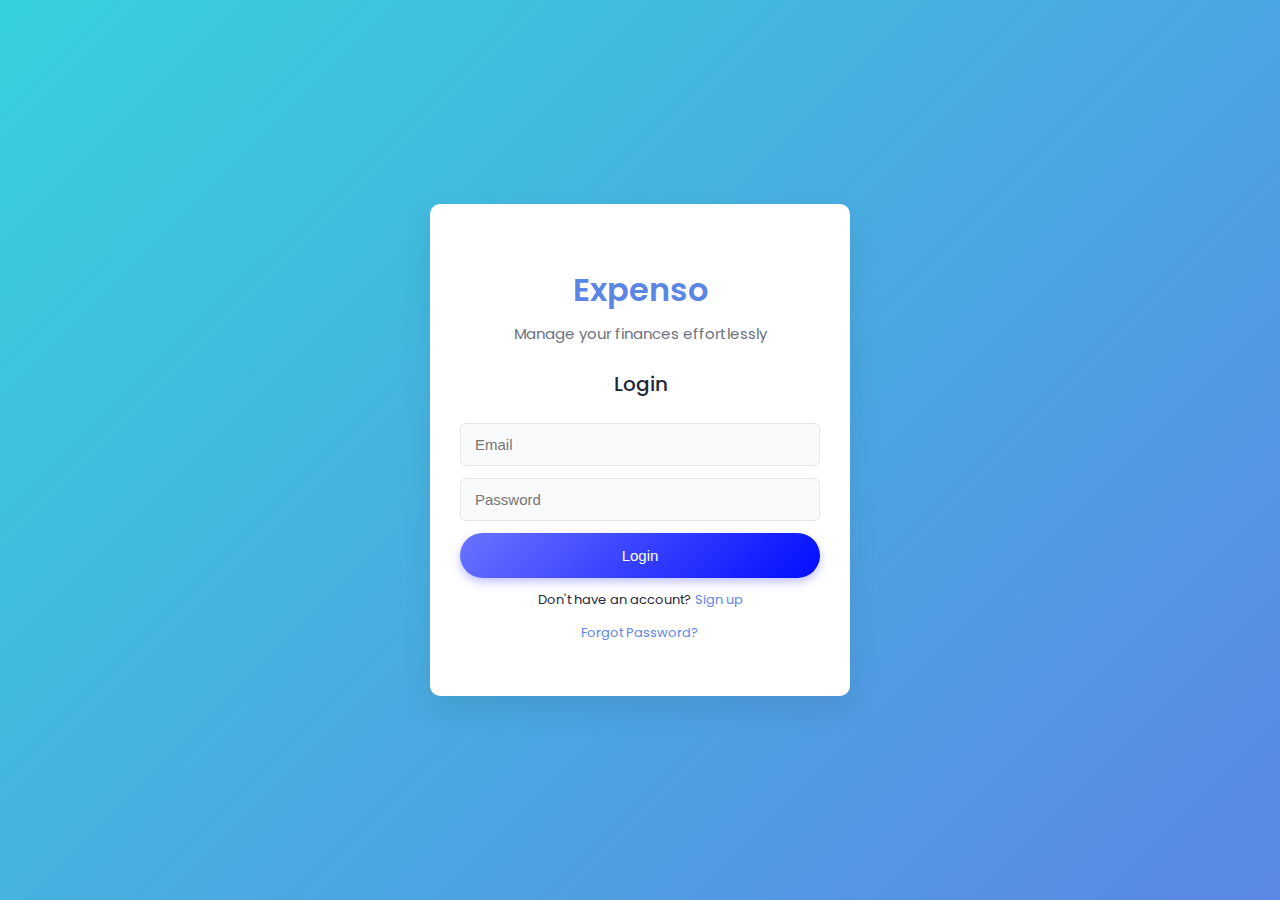
<file: index.html>
<!DOCTYPE html>
<html lang="en">
<head>
  <meta charset="UTF-8">
  <meta name="viewport" content="width=device-width, initial-scale=1.0">
  <title>Expenso – Login</title>
  <link href="https://fonts.googleapis.com/css2?family=Poppins:wght@300;400;600&display=swap" rel="stylesheet">
  <link rel="stylesheet" href="styles.css">
</head>
<body class="gradient-bg">
  <div class="auth-container">
    <div class="auth-card">
      <h1 class="app-title">Expenso</h1>
      <p class="tagline">Manage your finances effortlessly</p>
      <h2>Login</h2>
      <form id="login-form">
        <input type="email" id="login-email" placeholder="Email" required>
        <input type="password" id="login-password" placeholder="Password" required>
        <button type="submit" class="btn-primary">Login</button>
      </form>
      <p class="switch-msg">Don't have an account? <a href="signup.html">Sign up</a></p>
      <p class="switch-msg"><a href="forgot.html">Forgot Password?</a></p>
      <div id="login-error" class="error-msg"></div>
    </div>
  </div>
  <script src="js/utils.js"></script>
  <script src="js/login.js"></script>
</body>
</html>
</file>
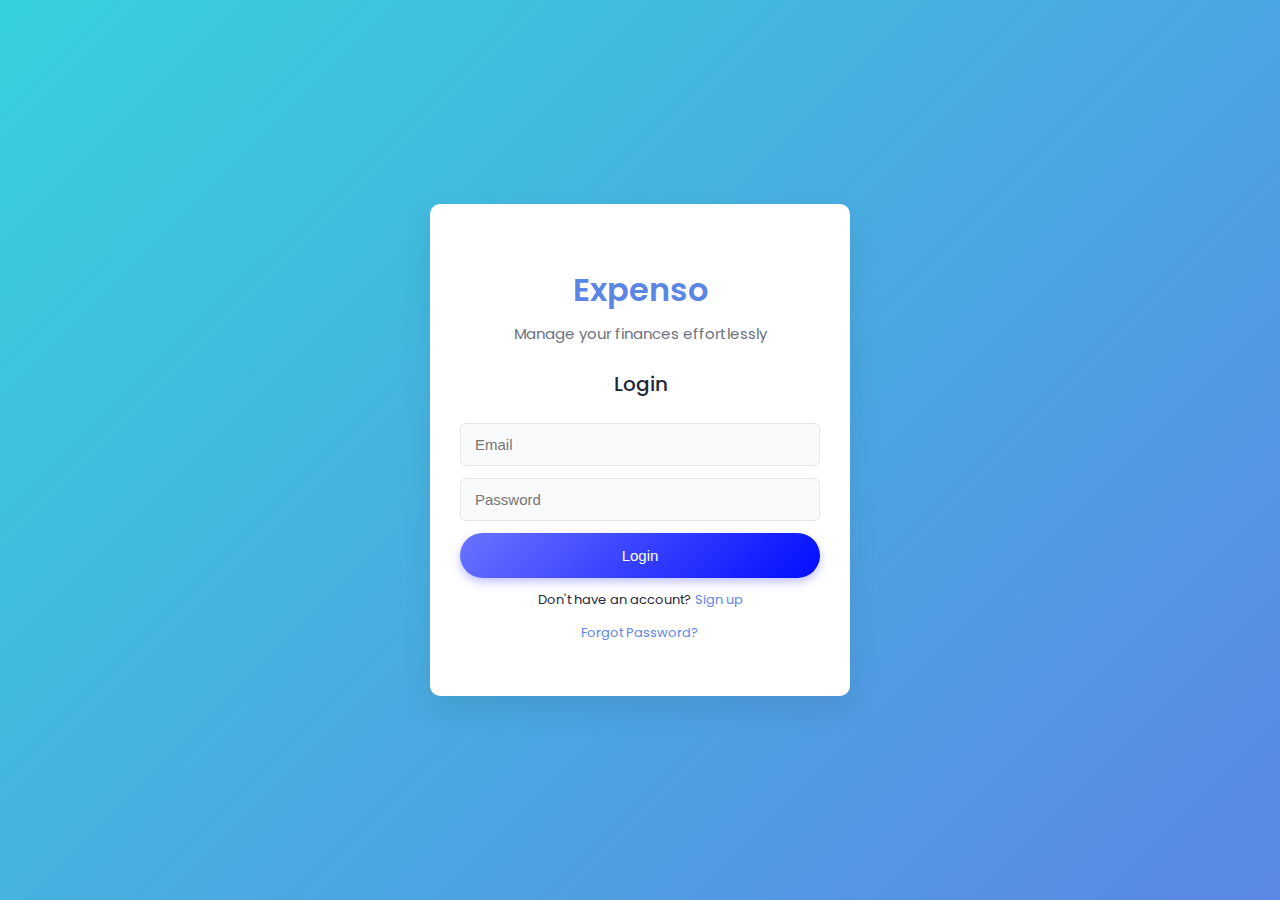
<file: add.html>
<!DOCTYPE html>
<html lang="en">
<head>
  <meta charset="UTF-8">
  <meta name="viewport" content="width=device-width, initial-scale=1.0">
  <title>Expenso – Add Expense</title>
  <link href="https://fonts.googleapis.com/css2?family=Poppins:wght@300;400;600&display=swap" rel="stylesheet">
  <link rel="stylesheet" href="styles.css">
</head>
<body>
  <nav class="navbar">
    <span class="logo">Expenso</span>
    <div class="nav-links">
      <a href="expenses.html">Expenses</a>
      <a href="add.html" class="active">Add</a>
      <a href="budget.html">Budget</a>
      <a href="reports.html">Reports</a>
      <a href="#" id="logout-link">Logout</a>
    </div>
  </nav>
  <div class="container">
    <h2>Add Expense</h2>
    <div class="card">
      <h3 style="margin-top:0">Create a New Expense</h3>
      <form id="add-form">
        <input type="text" id="expense-name" placeholder="Expense name" required>
        <input type="number" id="expense-amount" placeholder="Amount ($)" step="0.01" required>
        <select id="expense-category"></select>
          <select id="subcategory" required>
        <option value="">Select subcategory</option>
      </select>

        <input type="date" id="expense-date" required>
        <button type="submit" class="btn-primary">Add Expense</button>
      </form>
      <div id="add-msg" class="info-msg"></div>
    </div>
  </div>
  <script src="js/utils.js"></script>
  <script src="js/add.js"></script>
</body>
</html>
</file>
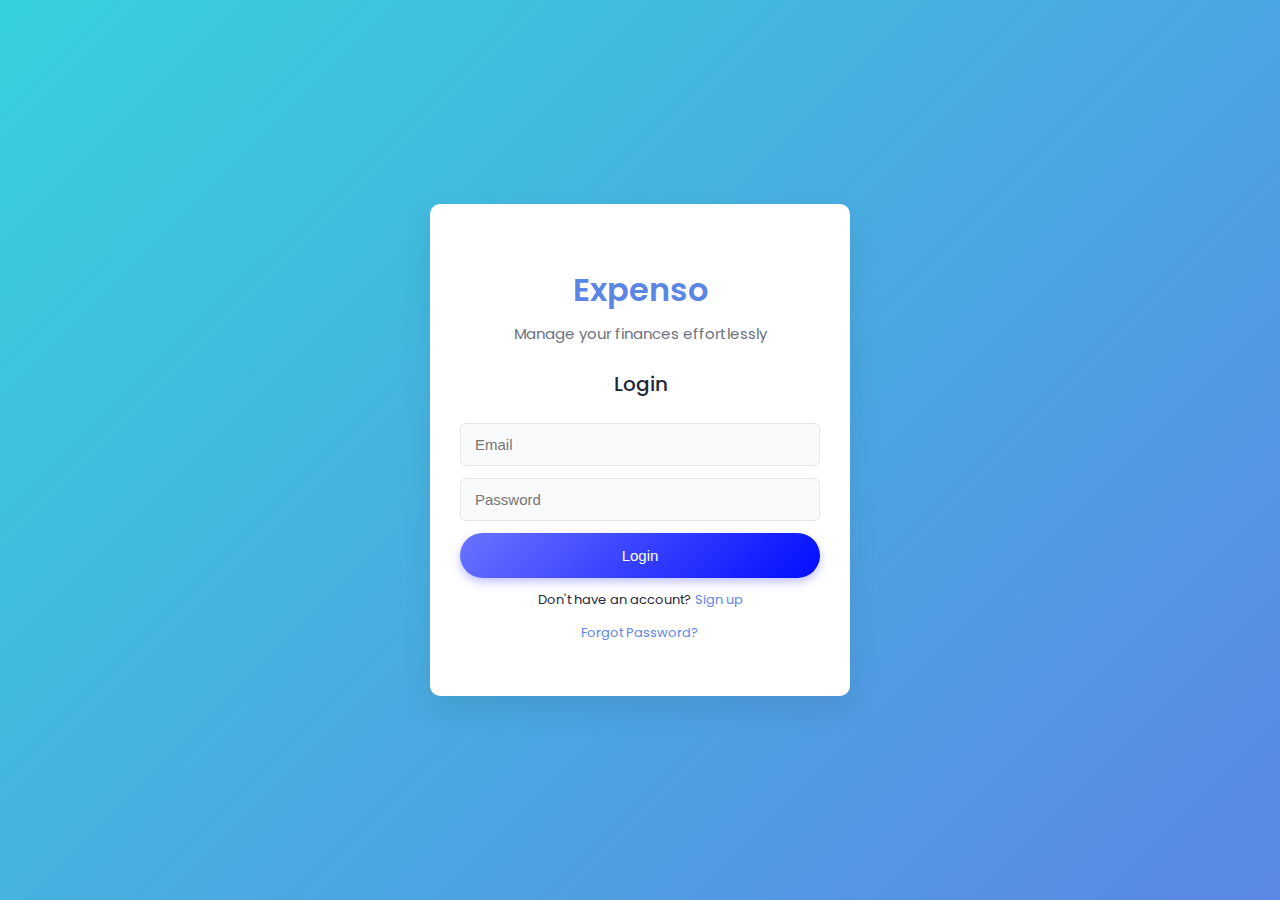
<file: budget.html>
<!DOCTYPE html>
<html lang="en">
<head>
  <meta charset="UTF-8">
  <meta name="viewport" content="width=device-width, initial-scale=1.0">
  <title>Expenso – Budget</title>
  <link href="https://fonts.googleapis.com/css2?family=Poppins:wght@300;400;600&display=swap" rel="stylesheet">
  <link rel="stylesheet" href="styles.css">
</head>
<body>
  <nav class="navbar">
    <span class="logo">Expenso</span>
    <div class="nav-links">
      <a href="expenses.html">Expenses</a>
      <a href="add.html">Add</a>
      <a href="budget.html" class="active">Budget</a>
      <a href="reports.html">Reports</a>
      <a href="#" id="logout-link">Logout</a>
    </div>
  </nav>
  <div class="container">
    <h2>Budget</h2>
    <!-- Form card -->
    <div class="card">
      <h3 style="margin-top:0">Set Monthly Budget</h3>
      <form id="budget-form">
        <input type="number" id="budget-input" placeholder="Enter budget amount ($)" step="0.01" required>
        <button type="submit" class="btn-primary">Save Budget</button>
      </form>
    </div>
    <!-- Summary card will be populated by JS -->
    <div id="budget-summary" class="card" style="display: none;"></div>
  </div>
  <script src="js/utils.js"></script>
  <script src="js/budget.js"></script>
</body>
</html>
</file>
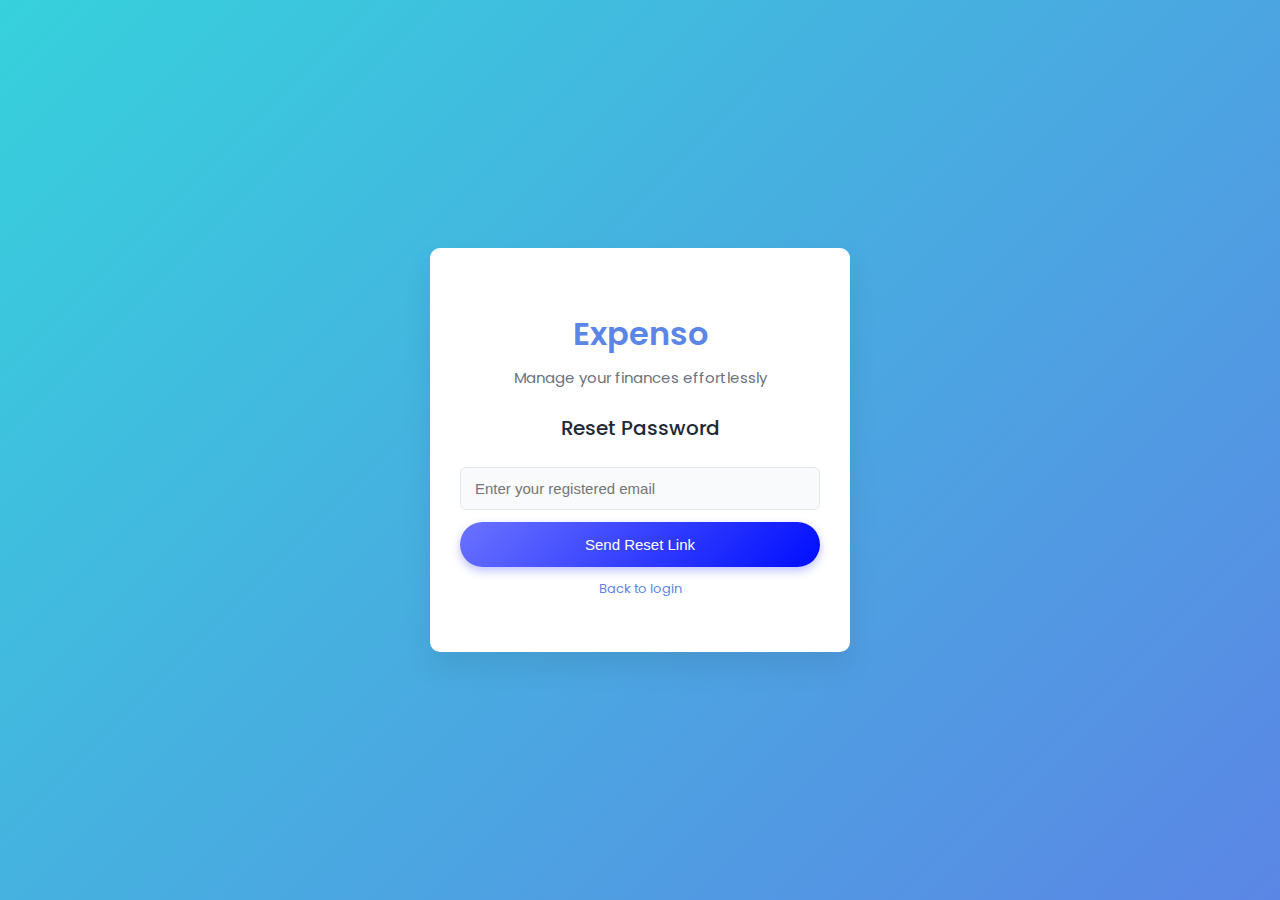
<file: forgot.html>
<!DOCTYPE html>
<html lang="en">
<head>
  <meta charset="UTF-8">
  <meta name="viewport" content="width=device-width, initial-scale=1.0">
  <title>Expenso – Reset Password</title>
  <link href="https://fonts.googleapis.com/css2?family=Poppins:wght@300;400;600&display=swap" rel="stylesheet">
  <link rel="stylesheet" href="styles.css">
</head>
<body class="gradient-bg">
  <div class="auth-container">
    <div class="auth-card">
      <h1 class="app-title">Expenso</h1>
      <p class="tagline">Manage your finances effortlessly</p>
      <h2>Reset Password</h2>
      <form id="reset-form">
        <input type="email" id="reset-email" placeholder="Enter your registered email" required>
        <button type="submit" class="btn-primary">Send Reset Link</button>
      </form>
      <p class="switch-msg"><a href="index.html">Back to login</a></p>
      <div id="reset-msg" class="info-msg"></div>
    </div>
  </div>
  <script src="js/utils.js"></script>
  <script src="js/reset.js"></script>
</body>
</html>
</file>
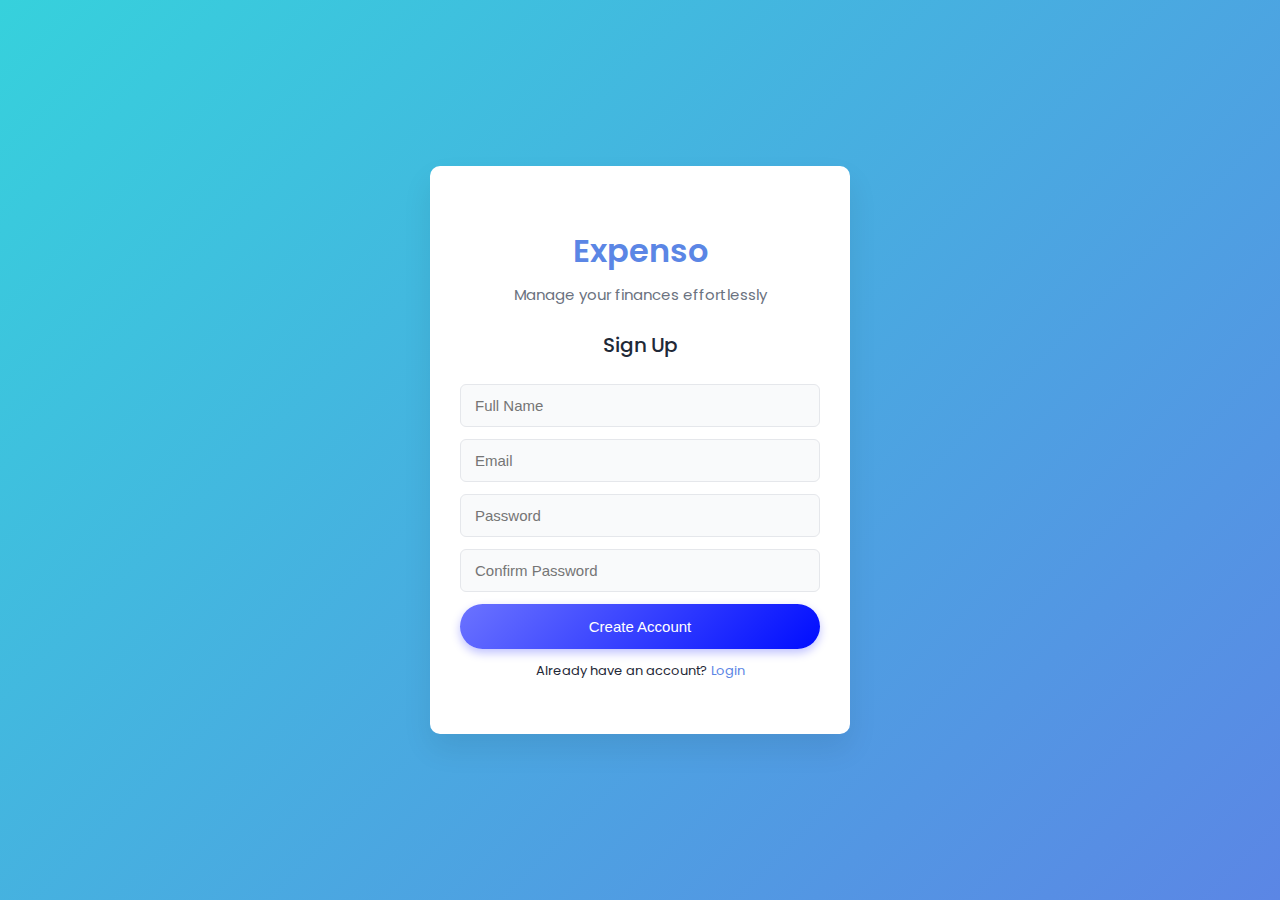
<file: signup.html>
<!DOCTYPE html>
<html lang="en">
<head>
  <meta charset="UTF-8">
  <meta name="viewport" content="width=device-width, initial-scale=1.0">
  <title>Expenso – Sign Up</title>
  <link href="https://fonts.googleapis.com/css2?family=Poppins:wght@300;400;600&display=swap" rel="stylesheet">
  <link rel="stylesheet" href="styles.css">
</head>
<body class="gradient-bg">
  <div class="auth-container">
    <div class="auth-card">
      <h1 class="app-title">Expenso</h1>
      <p class="tagline">Manage your finances effortlessly</p>
      <h2>Sign Up</h2>
      <form id="signup-form">
        <input type="text" id="signup-name" placeholder="Full Name" required>
        <input type="email" id="signup-email" placeholder="Email" required>
        <input type="password" id="signup-password" placeholder="Password" required>
        <input type="password" id="signup-confirm" placeholder="Confirm Password" required>
        <button type="submit" class="btn-primary">Create Account</button>
      </form>
      <p class="switch-msg">Already have an account? <a href="index.html">Login</a></p>
      <div id="signup-error" class="error-msg"></div>
    </div>
  </div>
  <script src="js/utils.js"></script>
  <script src="js/signup.js"></script>
</body>
</html>
</file>
<file: styles.css>
/*
  Expenso Style Sheet
  --------------------
  This style sheet defines a cohesive visual language for the Expenso web app.
  It borrows inspiration from modern finance sites by using clean layouts,
  subtle gradients and generous spacing. Colour variables are defined up front
  for easy adjustments. Forms, buttons and cards are consistently styled
  across authentication and application pages.
*/

/* Base colour palette */
:root {
  --primary-color: #5b86e5;
  --secondary-color: #36d1dc;
  --background-color: #f5f7fb;
  --card-background: #ffffff;
  --text-dark: #1f2937;
  --text-light: #6b7280;
  --success-color: #10b981;
  --error-color: #e02424;
  --warning-color: #f59e0b;
  --gradient-start: #6b73ff;
  --gradient-end: #000dff;
}

/* Global styles */
body {
  margin: 0;
  font-family: 'Poppins', sans-serif;
  color: var(--text-dark);
  background-color: var(--background-color);
  min-height: 100vh;
}

/* Gradient background for authentication pages */
.gradient-bg {
  background: linear-gradient(135deg, var(--secondary-color) 0%, var(--primary-color) 100%);
  min-height: 100vh;
  display: flex;
  align-items: center;
  justify-content: center;
  padding: 20px;
  box-sizing: border-box;
}

/* Authentication card container */
.auth-container {
  width: 100%;
  max-width: 420px;
}

.auth-card {
  background: var(--card-background);
  padding: 40px 30px;
  border-radius: 10px;
  box-shadow: 0 15px 30px rgba(0, 0, 0, 0.08);
  text-align: center;
}
.auth-card h1.app-title {
  font-weight: 600;
  margin-bottom: 8px;
  color: var(--primary-color);
  font-size: 32px;
}
.tagline {
  margin: 0;
  font-size: 15px;
  color: var(--text-light);
  margin-bottom: 24px;
}
.auth-card h2 {
  margin: 8px 0 24px;
  font-weight: 500;
  color: var(--text-dark);
  font-size: 20px;
}
.auth-card form input {
  width: 100%;
  padding: 12px 14px;
  margin-bottom: 12px;
  border: 1px solid #e5e7eb;
  border-radius: 6px;
  font-size: 15px;
  background: #f9fafb;
  transition: border-color 0.2s ease;
  box-sizing: border-box;
}
.auth-card form input:focus {
  outline: none;
  border-color: var(--primary-color);
  box-shadow: 0 0 0 2px rgba(91, 134, 229, 0.2);
}

/* Button styles */
.btn-primary,
.btn-secondary {
  display: inline-block;
  width: 100%;
  padding: 14px 20px;
  border: none;
  border-radius: 28px;
  font-size: 15px;
  font-weight: 500;
  cursor: pointer;
  transition: all 0.3s ease;
  text-align: center;
  box-sizing: border-box;
}
.btn-primary {
  background: linear-gradient(135deg, var(--gradient-start) 0%, var(--gradient-end) 100%);
  color: #ffffff;
  box-shadow: 0 4px 10px rgba(0, 13, 255, 0.25);
}
.btn-primary:hover {
  box-shadow: 0 6px 14px rgba(0, 13, 255, 0.35);
  transform: translateY(-1px);
}
.btn-secondary {
  background: #e5e7eb;
  color: #374151;
  margin-top: 14px;
  box-shadow: 0 2px 6px rgba(0,0,0,0.08);
}
.btn-secondary:hover {
  background: #d1d5db;
  box-shadow: 0 3px 8px rgba(0,0,0,0.12);
  transform: translateY(-1px);
}

.switch-msg {
  font-size: 13px;
  margin-top: 12px;
}
.switch-msg a {
  color: var(--primary-color);
  text-decoration: none;
}
.switch-msg a:hover {
  text-decoration: underline;
}

.error-msg {
  color: var(--error-color);
  margin-top: 10px;
  font-size: 13px;
}
.info-msg {
  color: var(--success-color);
  margin-top: 10px;
  font-size: 13px;
}

/* Navigation bar */
.navbar {
  background: linear-gradient(135deg, var(--primary-color) 0%, var(--secondary-color) 100%);
  padding: 16px 40px;
  display: flex;
  justify-content: space-between;
  align-items: center;
  color: #ffffff;
  box-shadow: 0 2px 8px rgba(0,0,0,0.08);
}
.navbar .logo {
  font-size: 22px;
  font-weight: 600;
  letter-spacing: 0.5px;
}
.navbar .nav-links {
  display: flex;
  align-items: center;
}
.navbar .nav-links a {
  margin-left: 20px;
  color: #ffffff;
  text-decoration: none;
  font-weight: 500;
  padding: 8px 12px;
  border-radius: 6px;
  transition: background 0.2s, box-shadow 0.2s;
}
.navbar .nav-links a:hover {
  background: rgba(255,255,255,0.2);
}
.navbar .nav-links a.active {
  background: rgba(255,255,255,0.3);
  box-shadow: 0 1px 4px rgba(0,0,0,0.1);
}

/* Page container */
.container {
  max-width: 960px;
  margin: 40px auto;
  padding: 0 20px;
  box-sizing: border-box;
}

/* Card component */
.card {
  background: var(--card-background);
  padding: 24px 32px;
  border-radius: 10px;
  box-shadow: 0 4px 12px rgba(0,0,0,0.05);
  margin-bottom: 24px;
}

/* Constrain form width inside cards */
.card form {
  max-width: 480px;
  margin: 0 auto;
}

/* Form controls */
.card input[type="text"],
.card input[type="email"],
.card input[type="password"],
.card input[type="number"],
.card input[type="date"],
.card select {
  width: 100%;
  padding: 12px 14px;
  margin-bottom: 16px;
  border: 1px solid #e5e7eb;
  border-radius: 6px;
  font-size: 15px;
  background: #f9fafb;
  transition: border-color 0.2s ease;
  appearance: none;
  box-sizing: border-box;
}
.card input:focus,
.card select:focus {
  outline: none;
  border-color: var(--primary-color);
  box-shadow: 0 0 0 2px rgba(91, 134, 229, 0.2);
}

/* Custom arrow for select dropdowns */
.card select {
  background-image: url("data:image/svg+xml;charset=UTF-8,%3Csvg width='12' height='12' viewBox='0 0 16 16' fill='%236b7280' xmlns='http://www.w3.org/2000/svg'%3E%3Cpath d='M4 6l4 4 4-4' stroke='%236b7280' stroke-width='2' fill='none' stroke-linecap='round' stroke-linejoin='round'/%3E%3C/svg%3E");
  background-repeat: no-repeat;
  background-position: right 12px center;
  padding-right: 36px;
}

/* Expense list */
#expenses-list .expense-card {
  display: grid;
  grid-template-columns: 1fr auto auto;
  gap: 16px;
  align-items: center;
  padding: 12px 0;
  border-bottom: 1px solid #f3f4f6;
}
#expenses-list .expense-card:last-child {
  border-bottom: none;
}
#expenses-list .expense-card .expense-info {
  font-weight: 500;
  display: flex;
  align-items: center;
  flex-wrap: wrap;
}
#expenses-list .expense-card .expense-info .category {
  display: inline-block;
  padding: 2px 8px;
  border-radius: 4px;
  font-size: 12px;
  margin-left: 10px;
  color: #fff;
  white-space: nowrap;
}
#expenses-list .expense-card .expense-amount {
  font-weight: 600;
  font-size: 15px;
  text-align: right;
}
#expenses-list .expense-card .expense-actions button {
  min-width: 80px;
  font-size: 13px;
  padding: 8px 12px;
}

/* Report tables */
.report-table {
  width: 100%;
  border-collapse: collapse;
  margin-top: 12px;
}
.report-table th,
.report-table td {
  padding: 10px 8px;
  border-bottom: 1px solid #f3f4f6;
  text-align: right;
  font-size: 14px;
}
.report-table th:first-child,
.report-table td:first-child {
  text-align: left;
}
.report-table tr:last-child td {
  border-bottom: none;
}

/* Budget progress bar */
.budget-progress {
  background: #e5e7eb;
  height: 10px;
  border-radius: 6px;
  overflow: hidden;
  margin-top: 10px;
}
.budget-progress-bar {
  height: 100%;
  width: 0;
  transition: width 0.4s ease;
  border-radius: 6px;
}

/* Summary overview grid */
.summary {
  display: flex;
  flex-wrap: wrap;
  justify-content: space-between;
  margin-bottom: 20px;
}
.summary .overview-item {
  flex: 1;
  min-width: 150px;
  margin-bottom: 10px;
}
.summary .overview-item .label {
  display: block;
  font-size: 14px;
  color: var(--text-light);
  margin-bottom: 4px;
}
.summary .overview-item span {
  font-weight: 600;
  font-size: 18px;
  color: var(--text-dark);
}

/* Quote card shown on the expenses page */
.quote-card {
  background: linear-gradient(135deg, #f3f4ff 0%, #e0e7ff 100%);
  color: #4f46e5;
  font-style: italic;
  font-size: 18px;
  padding: 20px 24px;
  border-radius: 8px;
  box-shadow: 0 2px 6px rgba(0,0,0,0.05);
  margin-bottom: 24px;
  text-align: center;
}

/* Expenses header containing title and add button */
.expenses-header {
  display: flex;
  flex-direction: column;
  align-items: center;
  text-align: center;
  margin-bottom: 24px;
}
.expenses-header h2 {
  margin: 0 0 12px;
  font-size: 28px;
  font-weight: 600;
  color: var(--text-dark);
}
/* Removed explicit button styles in expenses-header as the button is no longer used */

/* Empty state styling */
.empty-state p {
  margin: 0;
  font-size: 16px;
  color: var(--text-light);
}
.empty-state button {
  margin-top: 16px;
  width: auto;
  display: inline-block;
}

/* Chart canvas sizing */
canvas {
  max-width: 100%;
  height: auto;
}

/* Remove default focus outline for buttons */
button:focus {
  outline: none;
}
</file>
